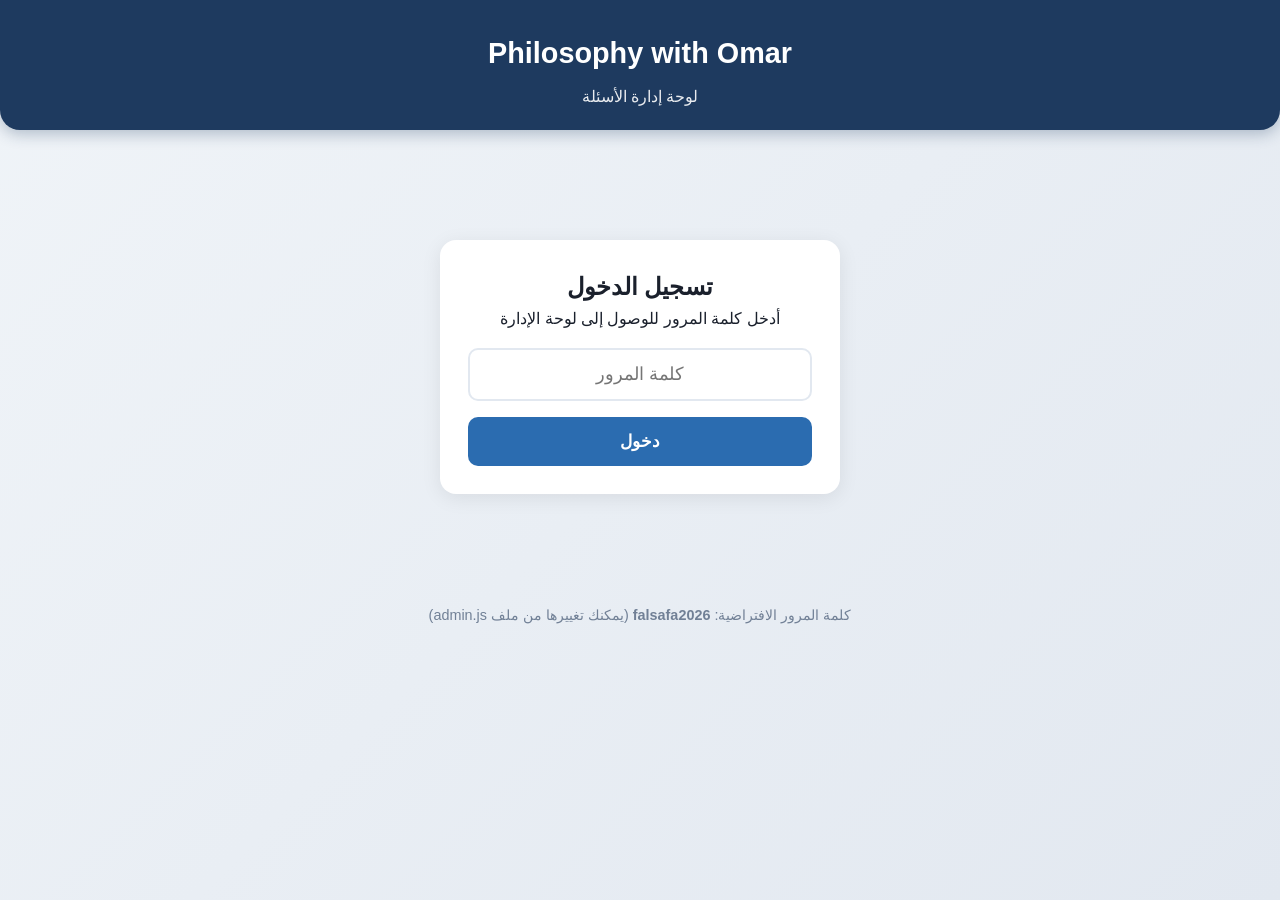
<file: admin.html>
<!DOCTYPE html>
<html lang="ar" dir="rtl">
<head>
  <meta charset="UTF-8">
  <meta name="viewport" content="width=device-width, initial-scale=1.0">
  <title>لوحة الإدارة | Philosophy with Omar</title>
  <link rel="stylesheet" href="style.css">
</head>
<body>
  <header>
    <h1>Philosophy with Omar</h1>
    <p>لوحة إدارة الأسئلة</p>
  </header>

  <div class="container">
    <!-- شاشة تسجيل الدخول -->
    <div id="login-screen" class="card login-box">
      <h2>تسجيل الدخول</h2>
      <p>أدخل كلمة المرور للوصول إلى لوحة الإدارة</p>
      <input type="password" id="password-input" placeholder="كلمة المرور" autocomplete="current-password">
      <button id="login-btn" class="btn btn-primary btn-block">دخول</button>
      <p id="login-error" style="color:#e53e3e; margin-top:12px; display:none;">كلمة المرور غير صحيحة</p>
    </div>

    <!-- لوحة الإدارة -->
    <div id="admin-panel" style="display:none;">
      <div class="instructions">
        <strong>طريقة التحديث على GitHub Pages:</strong>
        <ol>
          <li>عدّل الأسئلة من هنا (إضافة / تعديل / حذف)</li>
          <li>اضغط على زر <strong>«تحميل ملف الأسئلة»</strong></li>
          <li>ارفع الملف الذي نزل عندك مكان ملف <code>questions.json</code> في مستودع GitHub</li>
          <li>اعمل Commit وانتظر دقيقة حتى يتحدث الموقع</li>
        </ol>
      </div>

      <div class="admin-header">
        <h2>الأسئلة (<span id="q-count">0</span>)</h2>
        <div style="display:flex; gap:10px; flex-wrap:wrap;">
          <button id="add-btn" class="btn btn-success">+ إضافة سؤال</button>
          <button id="export-btn" class="btn btn-primary">تحميل ملف الأسئلة</button>
          <a href="index.html" class="btn btn-secondary">عرض الموقع</a>
        </div>
      </div>

      <div id="questions-list"></div>

      <div id="no-questions" class="card empty-state" style="display:none;">
        <h2>لا توجد أسئلة بعد</h2>
        <p>اضغط على «إضافة سؤال» لتبدأ</p>
      </div>
    </div>
  </div>

  <!-- نافذة إضافة / تعديل سؤال -->
  <div id="modal" class="modal-overlay">
    <div class="modal">
      <h2 id="modal-title">إضافة سؤال جديد</h2>

      <div class="form-group">
        <label for="q-text">نص السؤال</label>
        <textarea id="q-text" placeholder="اكتب السؤال هنا..."></textarea>
      </div>

      <div class="form-group">
        <label for="opt0">الخيار أ</label>
        <input type="text" id="opt0" placeholder="الخيار الأول">
      </div>
      <div class="form-group">
        <label for="opt1">الخيار ب</label>
        <input type="text" id="opt1" placeholder="الخيار الثاني">
      </div>
      <div class="form-group">
        <label for="opt2">الخيار ج</label>
        <input type="text" id="opt2" placeholder="الخيار الثالث">
      </div>
      <div class="form-group">
        <label for="opt3">الخيار د</label>
        <input type="text" id="opt3" placeholder="الخيار الرابع">
      </div>

      <div class="form-group">
        <label for="correct">الإجابة الصحيحة</label>
        <select id="correct" class="correct-select">
          <option value="0">أ</option>
          <option value="1">ب</option>
          <option value="2">ج</option>
          <option value="3">د</option>
        </select>
      </div>

      <div class="form-group">
        <label for="explanation">شرح الإجابة (اختياري)</label>
        <textarea id="explanation" placeholder="شرح يظهر للطالب بعد الإجابة..."></textarea>
      </div>

      <div class="actions">
        <button id="save-btn" class="btn btn-success">حفظ السؤال</button>
        <button id="cancel-btn" class="btn btn-secondary">إلغاء</button>
      </div>
    </div>
  </div>

  <footer>
    <p>كلمة المرور الافتراضية: <strong>falsafa2026</strong> (يمكنك تغييرها من ملف admin.js)</p>
  </footer>

  <script src="admin.js"></script>
</body>
</html>
</file>
<file: style.css>
/* ===== Reset & Base ===== */
* {
  margin: 0;
  padding: 0;
  box-sizing: border-box;
}

body {
  font-family: 'Segoe UI', Tahoma, Arial, sans-serif;
  background: linear-gradient(135deg, #f0f4f8 0%, #e2e8f0 100%);
  color: #1a202c;
  min-height: 100vh;
  direction: rtl;
  line-height: 1.6;
}

/* ===== Container ===== */
.container {
  max-width: 720px;
  margin: 0 auto;
  padding: 20px;
}

/* ===== Header ===== */
header {
  text-align: center;
  padding: 30px 20px 20px;
  background: #1e3a5f;
  color: white;
  border-radius: 0 0 20px 20px;
  margin-bottom: 30px;
  box-shadow: 0 4px 15px rgba(30, 58, 95, 0.3);
}

header h1 {
  font-size: 1.8rem;
  margin-bottom: 8px;
}

header p {
  opacity: 0.9;
  font-size: 1rem;
}

/* ===== Cards ===== */
.card {
  background: white;
  border-radius: 16px;
  padding: 28px;
  box-shadow: 0 4px 20px rgba(0, 0, 0, 0.08);
  margin-bottom: 20px;
}

/* ===== Progress ===== */
.progress-container {
  margin-bottom: 24px;
}

.progress-info {
  display: flex;
  justify-content: space-between;
  margin-bottom: 8px;
  font-size: 0.95rem;
  color: #4a5568;
}

.progress-bar {
  height: 10px;
  background: #e2e8f0;
  border-radius: 10px;
  overflow: hidden;
}

.progress-fill {
  height: 100%;
  background: linear-gradient(90deg, #2b6cb0, #38a169);
  border-radius: 10px;
  transition: width 0.4s ease;
}

/* ===== Question ===== */
.question-text {
  font-size: 1.25rem;
  font-weight: 600;
  margin-bottom: 24px;
  color: #1a202c;
  line-height: 1.7;
}

/* ===== Options ===== */
.options {
  display: flex;
  flex-direction: column;
  gap: 12px;
}

.option-btn {
  display: flex;
  align-items: center;
  gap: 14px;
  padding: 16px 18px;
  background: #f7fafc;
  border: 2px solid #e2e8f0;
  border-radius: 12px;
  cursor: pointer;
  transition: all 0.2s ease;
  text-align: right;
  font-size: 1.05rem;
  color: #2d3748;
}

.option-btn:hover:not(:disabled) {
  border-color: #2b6cb0;
  background: #ebf8ff;
}

.option-btn:disabled {
  cursor: default;
}

.option-btn.selected {
  border-color: #2b6cb0;
  background: #ebf8ff;
}

.option-btn.correct {
  border-color: #38a169;
  background: #f0fff4;
}

.option-btn.wrong {
  border-color: #e53e3e;
  background: #fff5f5;
}

.option-letter {
  width: 36px;
  height: 36px;
  display: flex;
  align-items: center;
  justify-content: center;
  background: #edf2f7;
  border-radius: 50%;
  font-weight: 700;
  font-size: 1rem;
  flex-shrink: 0;
}

.option-btn.correct .option-letter {
  background: #38a169;
  color: white;
}

.option-btn.wrong .option-letter {
  background: #e53e3e;
  color: white;
}

/* ===== Feedback ===== */
.feedback {
  margin-top: 20px;
  padding: 16px;
  border-radius: 12px;
  font-weight: 500;
  display: none;
}

.feedback.show {
  display: block;
}

.feedback.correct {
  background: #f0fff4;
  color: #276749;
  border: 1px solid #9ae6b4;
}

.feedback.wrong {
  background: #fff5f5;
  color: #c53030;
  border: 1px solid #feb2b2;
}

/* ===== Buttons ===== */
.btn {
  display: inline-block;
  padding: 14px 28px;
  border: none;
  border-radius: 10px;
  font-size: 1.05rem;
  font-weight: 600;
  cursor: pointer;
  transition: all 0.2s ease;
  text-decoration: none;
  text-align: center;
}

.btn-primary {
  background: #2b6cb0;
  color: white;
}

.btn-primary:hover {
  background: #2c5282;
}

.btn-success {
  background: #38a169;
  color: white;
}

.btn-success:hover {
  background: #2f855a;
}

.btn-danger {
  background: #e53e3e;
  color: white;
}

.btn-danger:hover {
  background: #c53030;
}

.btn-secondary {
  background: #edf2f7;
  color: #2d3748;
}

.btn-secondary:hover {
  background: #e2e8f0;
}

.btn-block {
  display: block;
  width: 100%;
}

.actions {
  margin-top: 24px;
  display: flex;
  gap: 12px;
  flex-wrap: wrap;
}

/* ===== Result Screen ===== */
.result-screen {
  text-align: center;
}

.result-score {
  font-size: 3.5rem;
  font-weight: 700;
  color: #2b6cb0;
  margin: 20px 0 10px;
}

.result-message {
  font-size: 1.3rem;
  margin-bottom: 30px;
  color: #4a5568;
}

/* ===== Empty State ===== */
.empty-state {
  text-align: center;
  padding: 40px 20px;
  color: #718096;
}

.empty-state h2 {
  margin-bottom: 12px;
  color: #4a5568;
}

/* ===== Admin Styles ===== */
.admin-header {
  display: flex;
  justify-content: space-between;
  align-items: center;
  flex-wrap: wrap;
  gap: 12px;
  margin-bottom: 24px;
}

.login-box {
  max-width: 400px;
  margin: 60px auto;
  text-align: center;
}

.login-box input {
  width: 100%;
  padding: 14px;
  font-size: 1.1rem;
  border: 2px solid #e2e8f0;
  border-radius: 10px;
  margin: 16px 0;
  text-align: center;
  direction: ltr;
}

.login-box input:focus {
  outline: none;
  border-color: #2b6cb0;
}

/* Form */
.form-group {
  margin-bottom: 18px;
}

.form-group label {
  display: block;
  font-weight: 600;
  margin-bottom: 6px;
  color: #2d3748;
}

.form-group input[type="text"],
.form-group textarea,
.form-group select {
  width: 100%;
  padding: 12px 14px;
  border: 2px solid #e2e8f0;
  border-radius: 10px;
  font-size: 1rem;
  font-family: inherit;
  transition: border-color 0.2s;
}

.form-group input:focus,
.form-group textarea:focus,
.form-group select:focus {
  outline: none;
  border-color: #2b6cb0;
}

.form-group textarea {
  min-height: 90px;
  resize: vertical;
}

.correct-select {
  background: #f0fff4;
  border-color: #9ae6b4 !important;
}

/* Question List in Admin */
.question-item {
  background: #f7fafc;
  border: 1px solid #e2e8f0;
  border-radius: 12px;
  padding: 18px;
  margin-bottom: 14px;
  position: relative;
}

.question-item h3 {
  font-size: 1.05rem;
  margin-bottom: 10px;
  padding-left: 80px;
}

.question-item .options-preview {
  font-size: 0.9rem;
  color: #4a5568;
  margin-bottom: 8px;
}

.question-item .options-preview span {
  display: inline-block;
  margin-left: 12px;
}

.question-item .correct-badge {
  color: #276749;
  font-weight: 600;
}

.question-actions {
  position: absolute;
  top: 16px;
  left: 16px;
  display: flex;
  gap: 8px;
}

.btn-sm {
  padding: 6px 12px;
  font-size: 0.85rem;
  border-radius: 8px;
}

/* Modal */
.modal-overlay {
  position: fixed;
  inset: 0;
  background: rgba(0, 0, 0, 0.5);
  display: none;
  align-items: center;
  justify-content: center;
  z-index: 100;
  padding: 20px;
}

.modal-overlay.show {
  display: flex;
}

.modal {
  background: white;
  border-radius: 16px;
  padding: 28px;
  width: 100%;
  max-width: 560px;
  max-height: 90vh;
  overflow-y: auto;
}

.modal h2 {
  margin-bottom: 20px;
  color: #1e3a5f;
}

/* Instructions box */
.instructions {
  background: #ebf8ff;
  border: 1px solid #90cdf4;
  border-radius: 12px;
  padding: 16px 20px;
  margin-bottom: 24px;
  font-size: 0.95rem;
  color: #2c5282;
}

.instructions ol {
  margin: 10px 0 0 20px;
}

.instructions li {
  margin-bottom: 6px;
}

/* Footer */
footer {
  text-align: center;
  padding: 30px 20px;
  color: #718096;
  font-size: 0.9rem;
}

footer a {
  color: #2b6cb0;
  text-decoration: none;
}

/* Responsive */
@media (max-width: 600px) {
  header h1 {
    font-size: 1.4rem;
  }

  .question-text {
    font-size: 1.1rem;
  }

  .card {
    padding: 20px;
  }

  .option-btn {
    padding: 14px;
    font-size: 1rem;
  }
}
</file>
